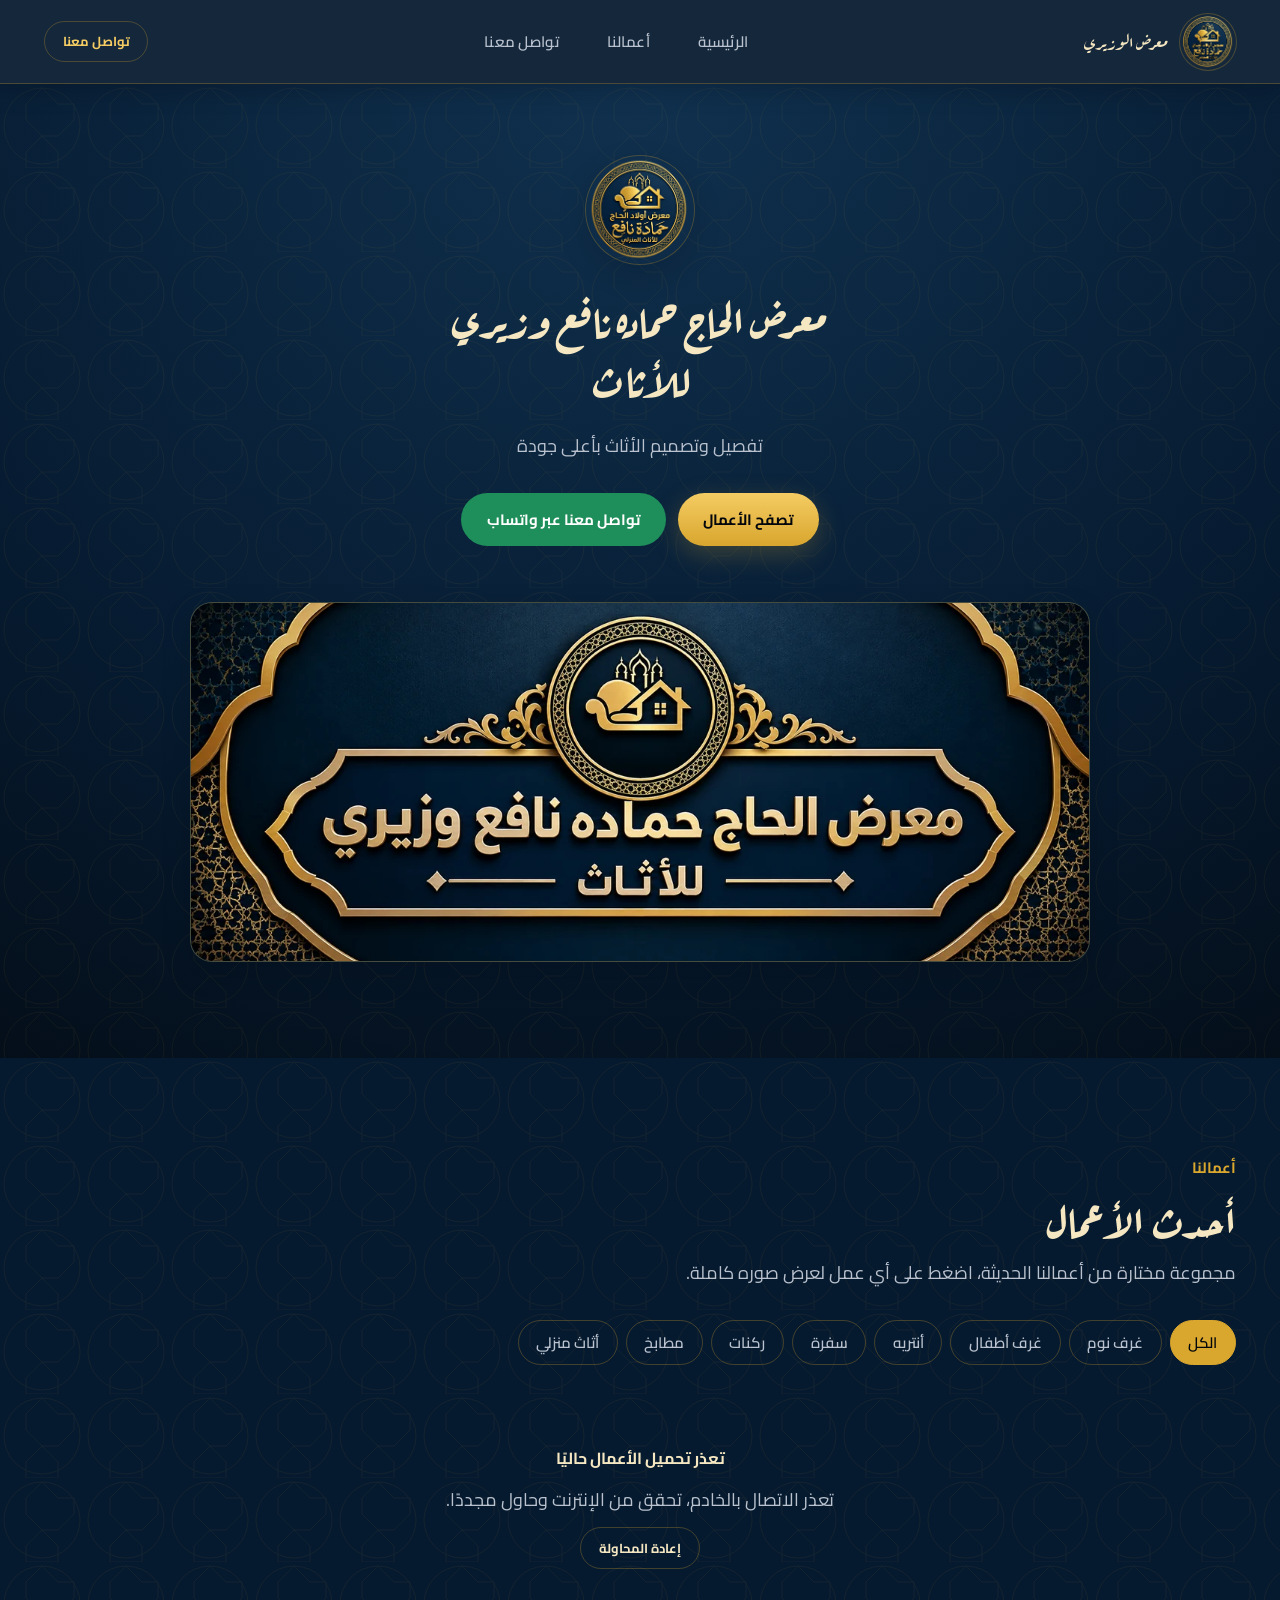
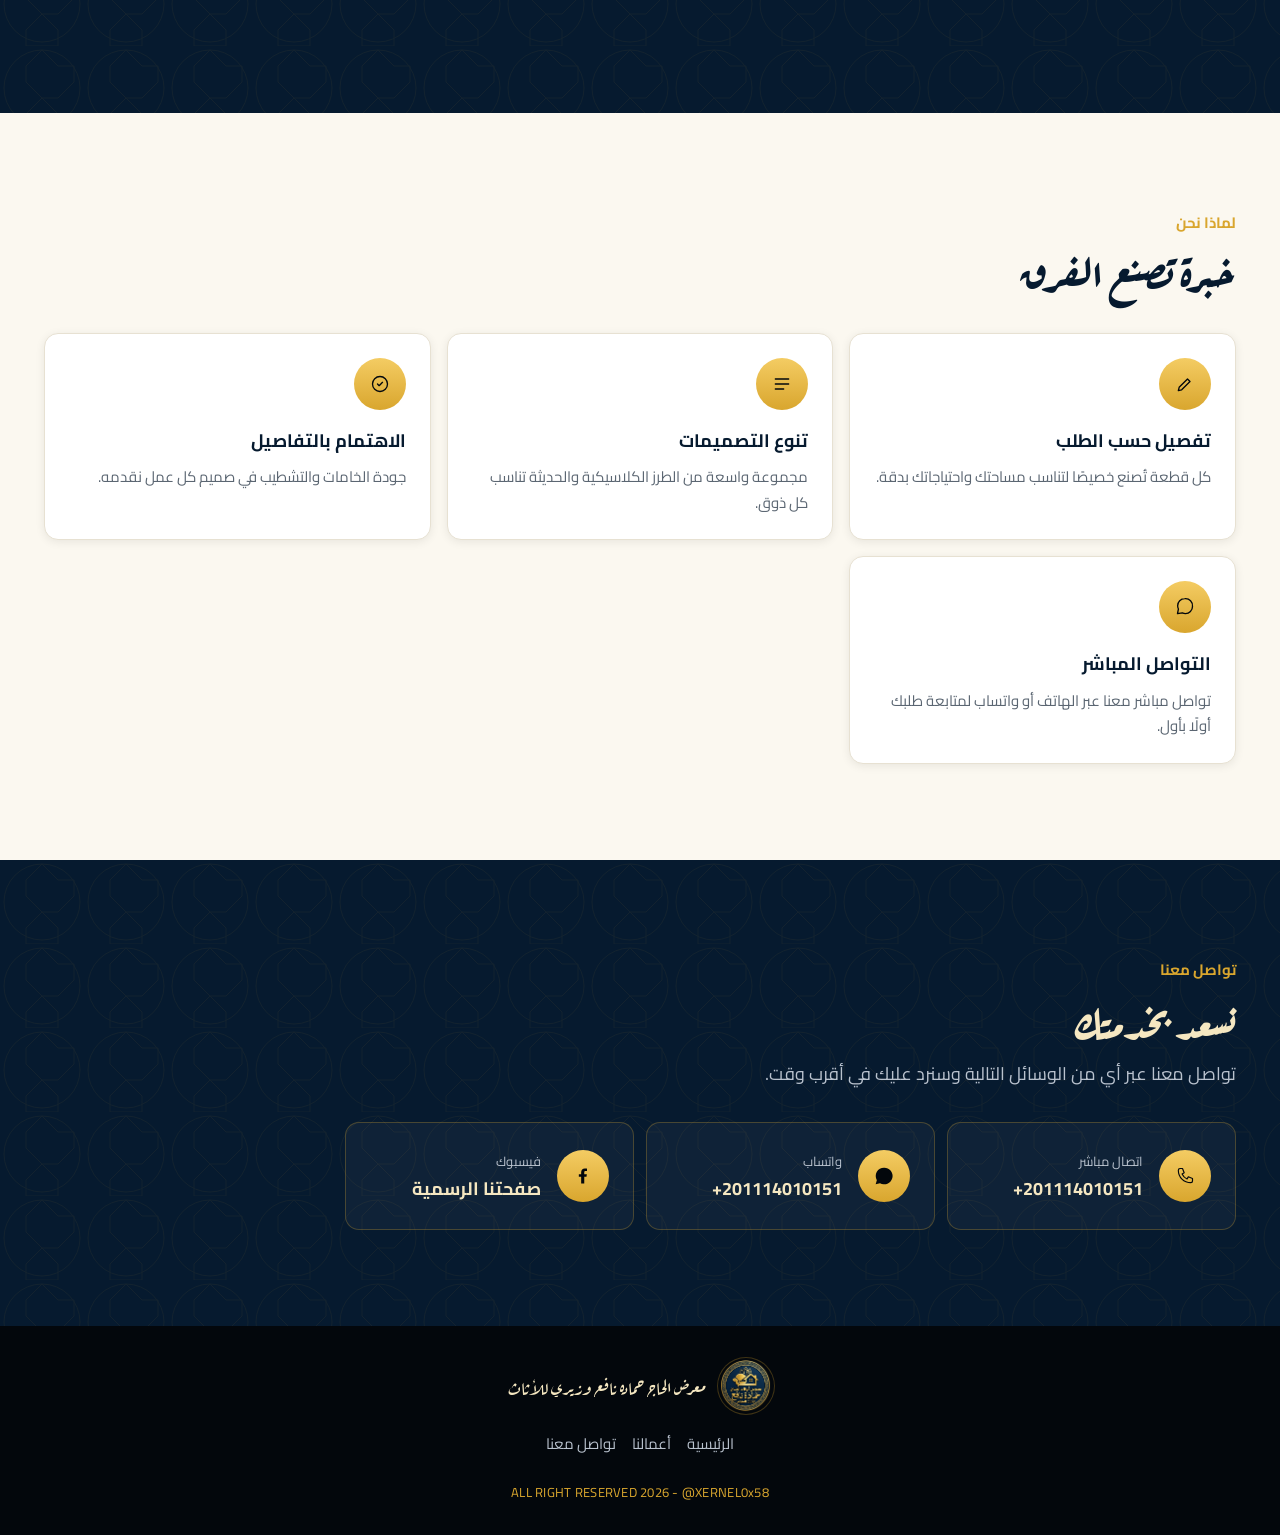
<file: index.html>
<!DOCTYPE html>
<html lang="ar" dir="rtl">
<head>
<meta charset="UTF-8">
<meta name="viewport" content="width=device-width, initial-scale=1, viewport-fit=cover">
<title>معرض الحاج حماده نافع وزيري للأثاث | تفصيل وتصميم الأثاث بأعلى جودة</title>
<meta name="description" content="معرض الحاج حماده نافع وزيري للأثاث — تفصيل وتصميم أثاث منزلي فاخر: غرف نوم، غرف أطفال، أنتريه، سفرة، ركنات، مطابخ. تواصل معنا مباشرة عبر واتساب.">
<meta name="theme-color" content="#061A2F">
<link rel="canonical" href="./index.html">

<!-- Open Graph -->
<meta property="og:type" content="website">
<meta property="og:title" content="معرض الحاج حماده نافع وزيري للأثاث">
<meta property="og:description" content="تفصيل وتصميم الأثاث بأعلى جودة. تصفح أعمالنا وتواصل معنا مباشرة.">
<meta property="og:image" content="./assets/logo.png">
<meta property="og:locale" content="ar_EG">

<!-- Twitter / X -->
<meta name="twitter:card" content="summary_large_image">
<meta name="twitter:title" content="معرض الحاج حماده نافع وزيري للأثاث">
<meta name="twitter:description" content="تفصيل وتصميم الأثاث بأعلى جودة.">
<meta name="twitter:image" content="./assets/logo.png">

<!-- Icons / PWA -->
<link rel="icon" href="./assets/icons/favicon-32.png" sizes="32x32">
<link rel="icon" href="./assets/icons/favicon-16.png" sizes="16x16">
<link rel="apple-touch-icon" href="./assets/icons/apple-touch-icon.png">
<link rel="manifest" href="./manifest.webmanifest">
<meta name="apple-mobile-web-app-capable" content="yes">
<meta name="apple-mobile-web-app-status-bar-style" content="black-translucent">
<meta name="apple-mobile-web-app-title" content="معرض حماده نافع">

<!-- Fonts -->
<link rel="preconnect" href="https://fonts.googleapis.com">
<link rel="preconnect" href="https://fonts.gstatic.com" crossorigin>
<link href="https://fonts.googleapis.com/css2?family=Aref+Ruqaa:wght@400;700&family=Cairo:wght@400;500;600;700&display=swap" rel="stylesheet">

<!-- Warm up the API and image-host connections (DNS + TLS) before the
     first request is even made, so the actual data request that follows
     doesn't pay that setup cost. -->
<link rel="preconnect" href="https://script.google.com">
<link rel="preconnect" href="https://script.googleusercontent.com">
<link rel="dns-prefetch" href="https://i.ibb.co">
<link rel="preconnect" href="https://i.ibb.co" crossorigin>

<link rel="stylesheet" href="./css/style.css">

<!-- The hero banner is this page's largest visible image (LCP candidate) —
     preload it so the browser starts fetching it immediately instead of
     waiting for the parser to reach the <img> tag lower in the HTML. -->
<link rel="preload" as="image" href="./assets/banner.webp" type="image/webp">

<script type="application/ld+json">
{
  "@context": "https://schema.org",
  "@type": "FurnitureStore",
  "name": "معرض الحاج حماده نافع وزيري للأثاث",
  "image": "./assets/logo.png",
  "telephone": "+201114010151",
  "url": "./index.html",
  "sameAs": ["https://www.facebook.com/profile.php?id=100076597119718"]
}
</script>
</head>
<body>
<a href="#main" class="skip-link">تخطَّ إلى المحتوى</a>

<header class="site-header">
  <div class="container">
    <a href="#top" class="brand" aria-label="الصفحة الرئيسية">
      <picture>
        <source srcset="./assets/logo.webp" type="image/webp">
        <img src="./assets/logo.png" alt="شعار معرض الوزيري" width="56" height="56" loading="eager" decoding="async">
      </picture>
      <span class="brand-name">معرض الوزيري</span>
    </a>

    <nav class="nav-desktop" aria-label="التنقل الرئيسي">
      <ul>
        <li><a href="#top">الرئيسية</a></li>
        <li><a href="#featured-works">أعمالنا</a></li>
        <li><a href="#contact">تواصل معنا</a></li>
      </ul>
    </nav>

    <div class="header-actions">
      <a href="#contact" class="header-cta btn btn-outline btn-sm">تواصل معنا</a>
      <button type="button" class="nav-toggle" aria-label="فتح القائمة" aria-expanded="false" aria-controls="mobile-menu">
        <svg class="icon" viewBox="0 0 24 24" aria-hidden="true"><path d="M4 7h16M4 12h16M4 17h16" stroke="currentColor" stroke-width="2" stroke-linecap="round"/></svg>
      </button>
    </div>
  </div>
</header>

<nav class="nav-mobile" id="mobile-menu" aria-label="القائمة الرئيسية">
  <ul>
    <li><a href="#top">الرئيسية</a></li>
    <li><a href="#featured-works">أعمالنا</a></li>
    <li><a href="#contact">تواصل معنا</a></li>
  </ul>
  <div class="nav-mobile-contact">
    <a class="btn btn-gold btn-block" data-link="whatsapp" target="_blank" rel="noopener">تواصل عبر واتساب</a>
    <a class="btn btn-outline btn-block" data-link="phone">اتصل بنا: <span data-text="phone"></span></a>
  </div>
</nav>

<main id="main">
  <div id="top"></div>

  <!-- Hero -->
  <section class="hero">
    <div class="deco-pattern" aria-hidden="true"></div>
    <div class="container">
      <picture>
        <source srcset="./assets/logo.webp" type="image/webp">
        <img class="hero-badge" src="./assets/logo.png" alt="شعار معرض الحاج حماده نافع وزيري للأثاث" width="108" height="108" loading="eager" decoding="async">
      </picture>
      <h1 class="hero-title" data-text="business-name">معرض الحاج حماده نافع وزيري للأثاث</h1>
      <p class="hero-tagline">تفصيل وتصميم الأثاث بأعلى جودة</p>
      <div class="hero-cta">
        <a href="#featured-works" class="btn btn-gold">تصفح الأعمال</a>
        <a href="#" class="btn btn-whatsapp" data-link="whatsapp" target="_blank" rel="noopener">تواصل معنا عبر واتساب</a>
      </div>

      <div class="hero-visual">
        <picture>
          <source srcset="./assets/banner.webp" type="image/webp">
          <img src="./assets/banner.png" alt="معرض الحاج حماده نافع وزيري للأثاث" width="1200" height="480" loading="eager" decoding="async" fetchpriority="high">
        </picture>
      </div>
    </div>
  </section>

  <!-- Featured Works -->
  <section class="section section--dark" id="featured-works" aria-labelledby="works-title">
    <div class="deco-pattern" aria-hidden="true"></div>
    <div class="container">
      <div class="section-head">
        <span class="section-eyebrow">أعمالنا</span>
        <h2 class="section-title" id="works-title">أحدث الأعمال</h2>
        <p class="section-desc">مجموعة مختارة من أعمالنا الحديثة، اضغط على أي عمل لعرض صوره كاملة.</p>
      </div>

      <div class="filter-pills" id="filter-pills"></div>

      <div class="carousel" id="featured-carousel">
        <div class="carousel-loading" data-state="loading">
          <div class="skeleton" style="height:320px;max-width:520px;margin-inline:auto;"></div>
        </div>
        <div class="carousel-empty state-block" data-state="empty" hidden>
          <svg class="icon" viewBox="0 0 24 24" aria-hidden="true"><path d="M4 7h16v12H4z M4 7l8-4 8 4" stroke="currentColor" stroke-width="1.5" fill="none" stroke-linejoin="round"/></svg>
          <p class="state-title">لا توجد أعمال في هذا القسم بعد</p>
          <p class="section-desc">جرّب قسمًا آخر أو تواصل معنا لمعرفة أحدث الإضافات.</p>
        </div>
        <div class="carousel-error state-block" data-state="error" hidden>
          <p class="state-title">تعذر تحميل الأعمال حاليًا</p>
          <p class="section-desc state-desc">يرجى إعادة المحاولة.</p>
          <button type="button" class="btn btn-outline btn-sm retry-btn" data-action="retry-works">إعادة المحاولة</button>
        </div>

        <div data-state="ready" hidden>
          <div class="carousel-viewport" id="carousel-viewport"></div>
          <div class="carousel-controls">
            <button type="button" class="carousel-arrow prev" aria-label="العمل السابق">
              <svg class="icon" viewBox="0 0 24 24" aria-hidden="true"><path d="M15 6l-6 6 6 6" stroke="currentColor" stroke-width="2" fill="none" stroke-linecap="round" stroke-linejoin="round"/></svg>
            </button>
            <div class="carousel-dots"></div>
            <button type="button" class="carousel-arrow next" aria-label="العمل التالي">
              <svg class="icon" viewBox="0 0 24 24" aria-hidden="true"><path d="M9 6l6 6-6 6" stroke="currentColor" stroke-width="2" fill="none" stroke-linecap="round" stroke-linejoin="round"/></svg>
            </button>
          </div>
        </div>
      </div>
    </div>
  </section>

  <!-- Why Us -->
  <section class="section section--tinted" aria-labelledby="why-title">
    <div class="container">
      <div class="section-head">
        <span class="section-eyebrow">لماذا نحن</span>
        <h2 class="section-title" id="why-title">خبرة تصنع الفرق</h2>
      </div>
      <div class="feature-grid">
        <div class="feature-card">
          <div class="feature-icon"><svg class="icon" viewBox="0 0 24 24" aria-hidden="true"><path d="M4 20l4-1 10-10-3-3L5 16l-1 4z" stroke="currentColor" stroke-width="1.6" fill="none" stroke-linejoin="round"/></svg></div>
          <h3 class="feature-title">تفصيل حسب الطلب</h3>
          <p class="feature-desc">كل قطعة تُصنع خصيصًا لتناسب مساحتك واحتياجاتك بدقة.</p>
        </div>
        <div class="feature-card">
          <div class="feature-icon"><svg class="icon" viewBox="0 0 24 24" aria-hidden="true"><path d="M4 6h16M4 12h16M4 18h10" stroke="currentColor" stroke-width="1.6" stroke-linecap="round"/></svg></div>
          <h3 class="feature-title">تنوع التصميمات</h3>
          <p class="feature-desc">مجموعة واسعة من الطرز الكلاسيكية والحديثة تناسب كل ذوق.</p>
        </div>
        <div class="feature-card">
          <div class="feature-icon"><svg class="icon" viewBox="0 0 24 24" aria-hidden="true"><circle cx="12" cy="12" r="9" stroke="currentColor" stroke-width="1.6" fill="none"/><path d="M9 12l2 2 4-4" stroke="currentColor" stroke-width="1.6" fill="none" stroke-linecap="round" stroke-linejoin="round"/></svg></div>
          <h3 class="feature-title">الاهتمام بالتفاصيل</h3>
          <p class="feature-desc">جودة الخامات والتشطيب في صميم كل عمل نقدمه.</p>
        </div>
        <div class="feature-card">
          <div class="feature-icon"><svg class="icon" viewBox="0 0 24 24" aria-hidden="true"><path d="M21 11.5a8.4 8.4 0 01-8.4 8.4 8.3 8.3 0 01-3.8-.9L3 20l1.1-5.6a8.3 8.3 0 01-.9-3.9A8.4 8.4 0 0111.6 2a8.4 8.4 0 019.4 9.5z" stroke="currentColor" stroke-width="1.6" fill="none" stroke-linejoin="round"/></svg></div>
          <h3 class="feature-title">التواصل المباشر</h3>
          <p class="feature-desc">تواصل مباشر معنا عبر الهاتف أو واتساب لمتابعة طلبك أولًا بأول.</p>
        </div>
      </div>
    </div>
  </section>

  <!-- Contact -->
  <section class="section section--dark" id="contact" aria-labelledby="contact-title">
    <div class="deco-pattern" aria-hidden="true"></div>
    <div class="container">
      <div class="section-head">
        <span class="section-eyebrow">تواصل معنا</span>
        <h2 class="section-title" id="contact-title">نسعد بخدمتك</h2>
        <p class="section-desc">تواصل معنا عبر أي من الوسائل التالية وسنرد عليك في أقرب وقت.</p>
      </div>
      <div class="contact-grid">
        <a class="contact-card" data-link="phone">
          <span class="feature-icon"><svg class="icon" viewBox="0 0 24 24" aria-hidden="true"><path d="M6 3h3l2 5-2.5 1.5a12 12 0 006 6L16 13l5 2v3a2 2 0 01-2 2C10.6 20 4 13.4 4 5a2 2 0 012-2z" stroke="currentColor" stroke-width="1.4" fill="none" stroke-linejoin="round"/></svg></span>
          <span>
            <span class="contact-card-label">اتصال مباشر</span><br>
            <span class="contact-card-value" data-text="phone"></span>
          </span>
        </a>
        <a class="contact-card" data-link="whatsapp" target="_blank" rel="noopener">
          <span class="feature-icon"><svg class="icon" viewBox="0 0 24 24" aria-hidden="true"><path fill="currentColor" d="M12 2a10 10 0 00-8.6 15L2 22l5.2-1.4A10 10 0 1012 2z"/></svg></span>
          <span>
            <span class="contact-card-label">واتساب</span><br>
            <span class="contact-card-value" data-text="phone"></span>
          </span>
        </a>
        <a class="contact-card" data-link="facebook" target="_blank" rel="noopener">
          <span class="feature-icon"><svg class="icon" viewBox="0 0 24 24" aria-hidden="true"><path fill="currentColor" d="M13.5 21v-8h2.7l.4-3.2h-3.1V7.7c0-.9.3-1.6 1.6-1.6h1.7V3.2C16.5 3.1 15.4 3 14.2 3c-2.6 0-4.4 1.6-4.4 4.5v2.3H7v3.2h2.8V21h3.7z"/></svg></span>
          <span>
            <span class="contact-card-label">فيسبوك</span><br>
            <span class="contact-card-value">صفحتنا الرسمية</span>
          </span>
        </a>
      </div>
    </div>
  </section>
</main>

<footer class="site-footer">
  <div class="container">
    <div class="brand">
      <picture>
        <source srcset="./assets/logo.webp" type="image/webp">
        <img src="./assets/logo.png" alt="" width="40" height="40" loading="lazy" decoding="async">
      </picture>
      <span class="brand-name" data-text="business-name">معرض الحاج حماده نافع وزيري للأثاث</span>
    </div>
    <ul class="footer-links">
      <li><a href="#top">الرئيسية</a></li>
      <li><a href="#featured-works">أعمالنا</a></li>
        <li><a href="#contact">تواصل معنا</a></li>
    </ul>
    <p class="footer-copyright">ALL RIGHT RESERVED 2026 - @XERNEL0x58</p>
  </div>
</footer>

<script src="./js/config.js"></script>
<script src="./js/utils.js"></script>
<script src="./js/validation.js"></script>
<script src="./js/api.js"></script>
<script src="./js/carousel.js"></script>
<script src="./js/gallery.js"></script>
<script src="./js/pwa.js"></script>
<script src="./js/app.js"></script>
</body>
</html>
</file>
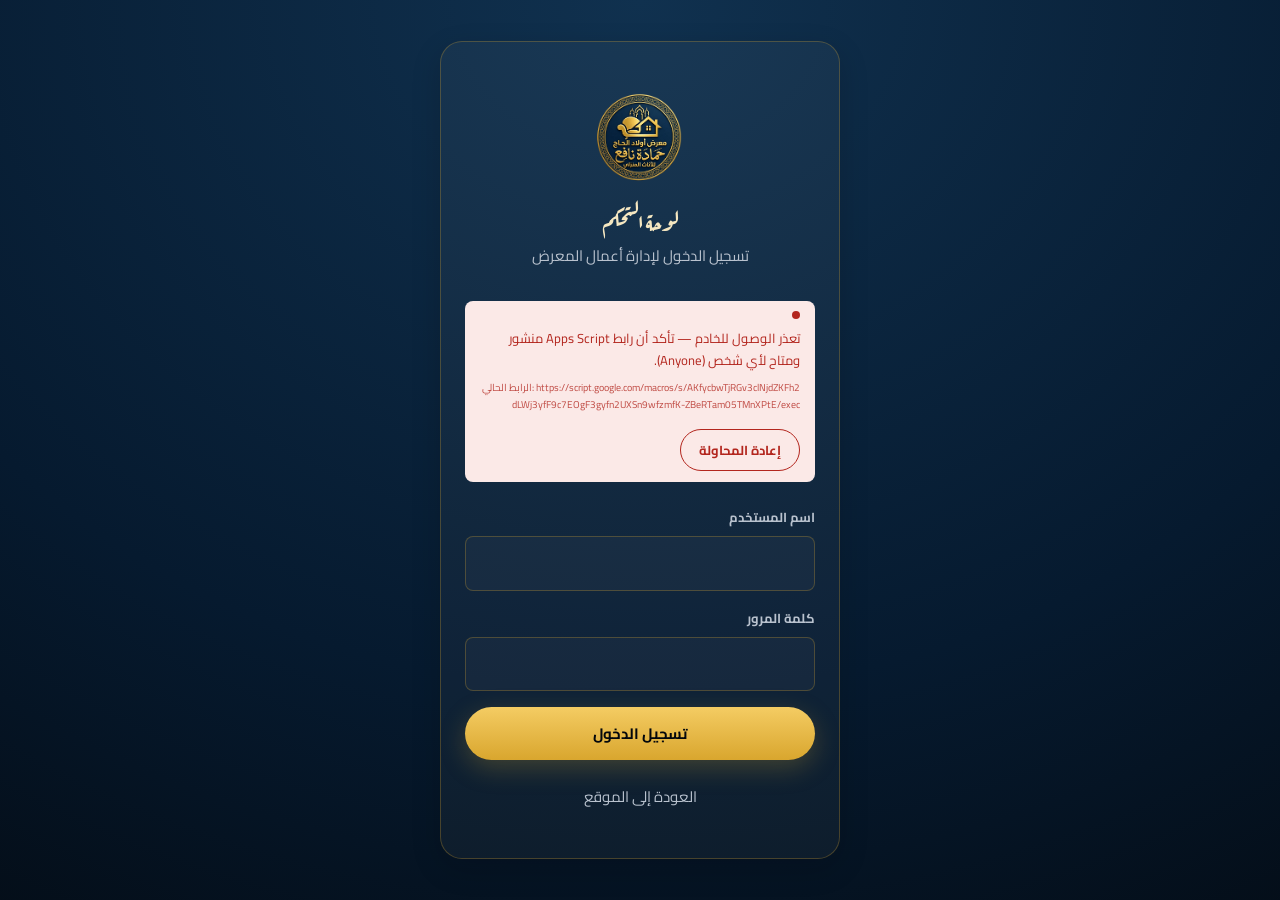
<file: admin/index.html>
<!DOCTYPE html>
<html lang="ar" dir="rtl">
<head>
<meta charset="UTF-8">
<meta name="viewport" content="width=device-width, initial-scale=1">
<title>تسجيل الدخول | لوحة تحكم معرض الحاج حماده نافع وزيري</title>
<meta name="robots" content="noindex, nofollow">
<meta name="theme-color" content="#061A2F">
<link rel="icon" href="../assets/icons/favicon-32.png" sizes="32x32">
<link rel="preconnect" href="https://fonts.googleapis.com">
<link rel="preconnect" href="https://fonts.gstatic.com" crossorigin>
<link rel="preconnect" href="https://script.google.com">
<link rel="preconnect" href="https://script.googleusercontent.com">
<link rel="dns-prefetch" href="https://i.ibb.co">
<link rel="preconnect" href="https://i.ibb.co" crossorigin>
<link href="https://fonts.googleapis.com/css2?family=Aref+Ruqaa:wght@700&family=Cairo:wght@400;600;700&display=swap" rel="stylesheet">
<link rel="stylesheet" href="../css/style.css">
<link rel="stylesheet" href="./admin.css">
</head>
<body class="admin-body">
  <div class="login-screen">
    <form class="login-card" id="login-form" novalidate>
      <picture>
        <source srcset="../assets/logo.webp" type="image/webp">
        <img src="../assets/logo.png" alt="" width="96" height="96" loading="eager" decoding="async">
      </picture>
      <h1 class="login-title">لوحة التحكم</h1>
      <p class="login-sub">تسجيل الدخول لإدارة أعمال المعرض</p>

      <!-- فحص اتصال تلقائي بالخادم — يظهر فورًا لو في أي مشكلة إعداد،
           بدل ما تحتاج تفتح أدوات المطوّر كل مرة. -->
      <div class="server-status" id="server-status" role="status">
        <span class="server-status-dot"></span>
        <span id="server-status-text">جارٍ التحقق من الاتصال بالخادم…</span>
      </div>

      <div class="field">
        <label for="username">اسم المستخدم</label>
        <input type="text" id="username" name="username" autocomplete="username" required>
        <p class="field-error" id="username-error" hidden></p>
      </div>
      <div class="field">
        <label for="password">كلمة المرور</label>
        <input type="password" id="password" name="password" autocomplete="current-password" required>
        <p class="field-error" id="password-error" hidden></p>
      </div>

      <button type="submit" class="btn btn-gold btn-block" id="login-submit">
        <span id="login-submit-label">تسجيل الدخول</span>
      </button>

      <a href="../index.html" class="login-back">العودة إلى الموقع</a>
    </form>
  </div>

  <script src="../js/config.js"></script>
  <script src="../js/utils.js"></script>
  <script src="../js/validation.js"></script>
  <script src="../js/api.js"></script>
  <script src="./admin.js"></script>
</body>
</html>
</file>
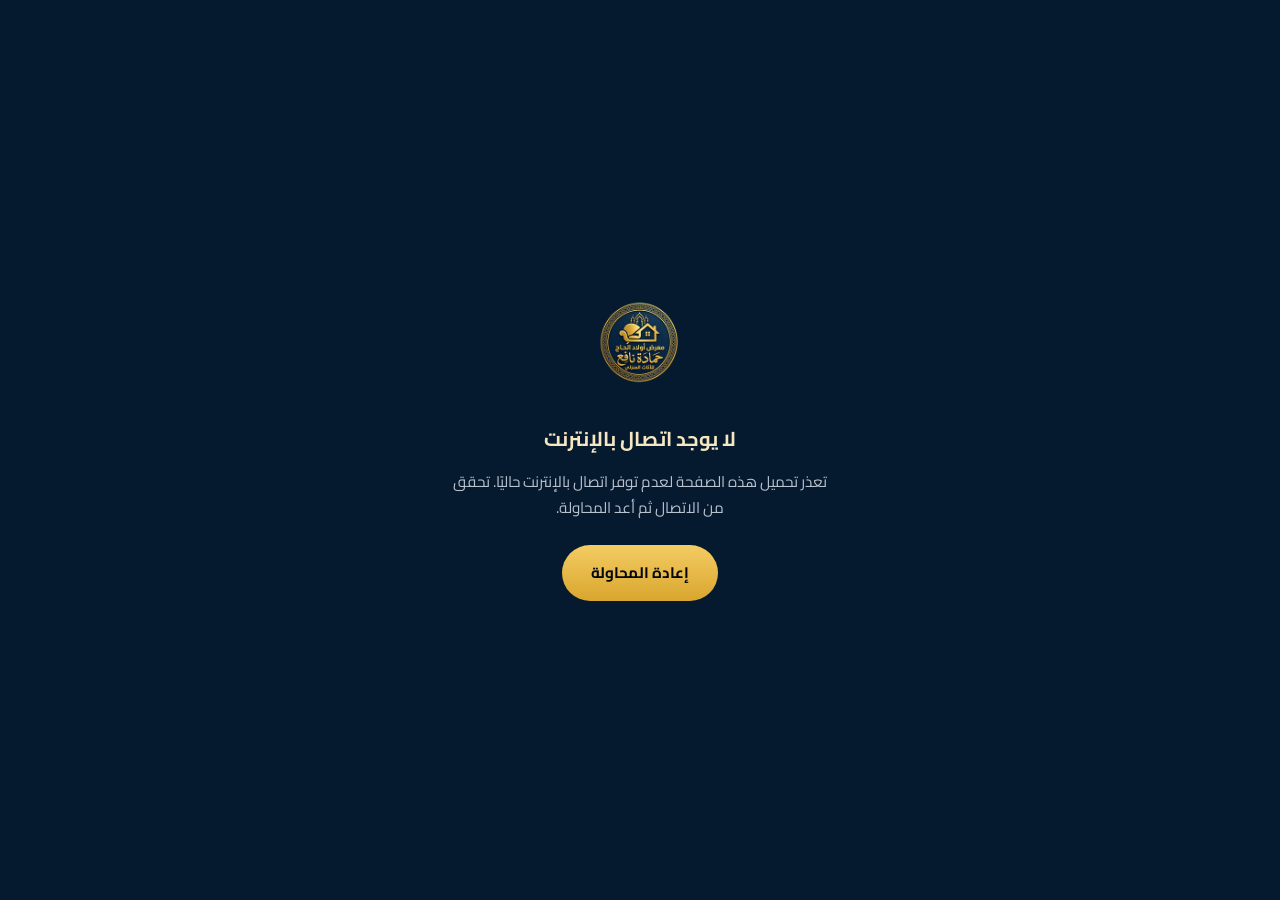
<file: offline.html>
<!DOCTYPE html>
<html lang="ar" dir="rtl">
<head>
<meta charset="UTF-8">
<meta name="viewport" content="width=device-width, initial-scale=1">
<title>لا يوجد اتصال بالإنترنت | معرض الحاج حماده نافع وزيري للأثاث</title>
<meta name="theme-color" content="#061A2F">
<link rel="icon" href="./assets/icons/favicon-32.png" sizes="32x32">
<link href="https://fonts.googleapis.com/css2?family=Cairo:wght@500;700&display=swap" rel="stylesheet">
<style>
  :root { --navy:#061A2F; --gold:#D9A62E; --cream:#F5E7C1; }
  * { box-sizing: border-box; }
  body {
    margin: 0; min-height: 100vh; display: flex; align-items: center; justify-content: center;
    background: var(--navy); color: var(--cream); font-family: 'Cairo', Tahoma, Arial, sans-serif;
    text-align: center; padding: 2rem;
  }
  .wrap { max-width: 380px; }
  img { width: 88px; height: 88px; border-radius: 50%; margin-bottom: 1.5rem; }
  h1 { font-size: 1.25rem; margin: 0 0 0.75rem; }
  p { color: #B9C2CE; font-size: 0.95rem; line-height: 1.7; margin: 0 0 1.5rem; }
  button {
    background: linear-gradient(180deg, #F4CC63, var(--gold)); color: #03070C; border: none;
    padding: 0.85rem 1.8rem; border-radius: 999px; font-weight: 700; font-size: 0.95rem; cursor: pointer;
    font-family: inherit;
  }
</style>
</head>
<body>
  <div class="wrap">
    <img src="./assets/icons/icon-192.png" alt="" width="88" height="88">
    <h1>لا يوجد اتصال بالإنترنت</h1>
    <p>تعذر تحميل هذه الصفحة لعدم توفر اتصال بالإنترنت حاليًا. تحقق من الاتصال ثم أعد المحاولة.</p>
    <button type="button" onclick="location.reload()">إعادة المحاولة</button>
  </div>
</body>
</html>
</file>
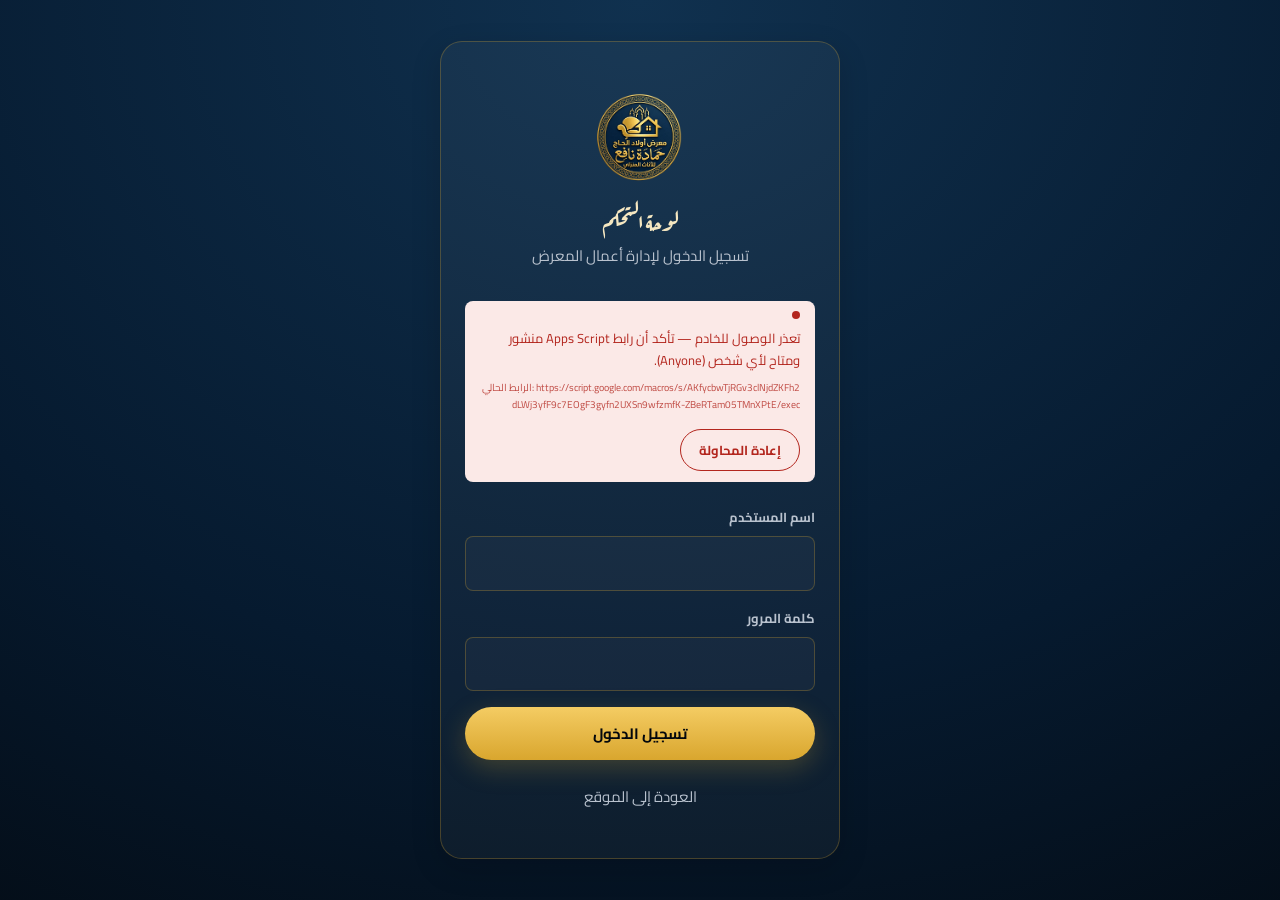
<file: admin/dashboard.html>
<!DOCTYPE html>
<html lang="ar" dir="rtl">
<head>
<meta charset="UTF-8">
<meta name="viewport" content="width=device-width, initial-scale=1">
<title>لوحة التحكم | معرض الحاج حماده نافع وزيري للأثاث</title>
<meta name="robots" content="noindex, nofollow">
<meta name="theme-color" content="#061A2F">
<link rel="icon" href="../assets/icons/favicon-32.png" sizes="32x32">
<link rel="preconnect" href="https://fonts.googleapis.com">
<link rel="preconnect" href="https://fonts.gstatic.com" crossorigin>
<link rel="preconnect" href="https://script.google.com">
<link rel="preconnect" href="https://script.googleusercontent.com">
<link rel="dns-prefetch" href="https://i.ibb.co">
<link rel="preconnect" href="https://i.ibb.co" crossorigin>
<link href="https://fonts.googleapis.com/css2?family=Aref+Ruqaa:wght@700&family=Cairo:wght@400;600;700&display=swap" rel="stylesheet">
<link rel="stylesheet" href="../css/style.css">
<link rel="stylesheet" href="./admin.css">
</head>
<body class="admin-body">

<header class="admin-header">
  <div class="container">
    <div class="brand">
      <picture>
        <source srcset="../assets/logo.webp" type="image/webp">
        <img src="../assets/logo.png" alt="" width="38" height="38" loading="eager" decoding="async">
      </picture>
      <span class="brand-name">لوحة التحكم</span>
    </div>
    <button type="button" class="btn btn-outline btn-sm" id="logout-btn">تسجيل الخروج</button>
  </div>
</header>

<main class="admin-main">
  <div class="container">

    <!-- Stats -->
    <section class="admin-section" aria-labelledby="stats-title">
      <h2 class="admin-section-title" id="stats-title">نظرة عامة</h2>
      <div class="stat-grid" id="stat-grid">
        <div class="stat-card"><div class="stat-value" id="stat-works">—</div><div class="stat-label">إجمالي الأعمال</div></div>
        <div class="stat-card"><div class="stat-value" id="stat-images">—</div><div class="stat-label">إجمالي الصور</div></div>
        <div class="stat-card"><div class="stat-value" id="stat-active">—</div><div class="stat-label">أعمال منشورة</div></div>
        <div class="stat-card"><div class="stat-value" id="stat-latest">—</div><div class="stat-label">آخر إضافة</div></div>
      </div>
      <div class="category-stat-list" id="category-stat-list"></div>
    </section>

    <div class="admin-layout">
      <!-- Works list -->
      <section class="admin-section" aria-labelledby="works-list-title">
        <h2 class="admin-section-title" id="works-list-title">الأعمال</h2>
        <div class="works-table" id="works-table" data-state="loading">
          <p class="section-desc">جارٍ التحميل…</p>
        </div>
      </section>

      <!-- Add work -->
      <section class="admin-section" aria-labelledby="add-work-title">
        <h2 class="admin-section-title" id="add-work-title">إضافة عمل جديد</h2>
        <div class="admin-card">
          <form id="add-work-form" novalidate>
            <div class="field">
              <label for="work-category">القسم</label>
              <select id="work-category" name="category" required></select>
              <p class="field-error" id="category-error" hidden></p>
            </div>
            <div class="field">
              <label for="work-title">اسم العمل</label>
              <input type="text" id="work-title" name="title" maxlength="120" required>
              <p class="field-error" id="title-error" hidden></p>
            </div>
            <div class="field">
              <label for="work-description">الوصف (اختياري)</label>
              <textarea id="work-description" name="description" rows="3" maxlength="600"></textarea>
              <p class="field-error" id="description-error" hidden></p>
            </div>

            <div class="field">
              <label>الصور</label>
              <label class="dropzone" id="dropzone" for="work-images">
                <svg class="icon" viewBox="0 0 24 24" aria-hidden="true"><path d="M12 16V4m0 0L7 9m5-5l5 5" stroke="currentColor" stroke-width="1.6" fill="none" stroke-linecap="round" stroke-linejoin="round"/><path d="M4 16v3a2 2 0 002 2h12a2 2 0 002-2v-3" stroke="currentColor" stroke-width="1.6" fill="none" stroke-linecap="round"/></svg>
                <div>اضغط لاختيار الصور أو اسحبها هنا</div>
                <div class="upload-item-meta">كل صيغ الصور المتاحة عدا GIF — حتى 8 م.بايت لكل صورة، وحتى 20 صورة</div>
                <div class="upload-item-meta" style="margin-top:4px;color:var(--color-gold);">لن يبدأ رفع الصور فعليًا إلا بعد الضغط على "حفظ العمل" بالأسفل</div>
                <input type="file" id="work-images" accept="image/jpeg,image/png,image/webp,image/bmp,image/tiff" multiple>
              </label>
              <p class="field-error" id="images-error" hidden></p>
            </div>

            <div class="upload-list" id="upload-list"></div>

            <button type="submit" class="btn btn-gold btn-block" id="add-work-submit" style="margin-top:1.25rem;">
              <span id="add-work-submit-label">حفظ العمل</span>
            </button>
          </form>
        </div>
      </section>
    </div>
  </div>
</main>

<!-- Confirm delete modal -->
<div class="modal-overlay" id="confirm-modal">
  <div class="modal-box" role="alertdialog" aria-modal="true" aria-labelledby="confirm-title">
    <h3 class="modal-title" id="confirm-title">تأكيد الحذف</h3>
    <p class="modal-desc" id="confirm-desc">هل أنت متأكد من الحذف؟ لا يمكن التراجع عن هذا الإجراء.</p>
    <div class="modal-actions">
      <button type="button" class="btn btn-outline" id="confirm-cancel" style="color:var(--color-navy);border-color:var(--color-border);">إلغاء</button>
      <button type="button" class="btn" id="confirm-ok" style="background:var(--color-danger);color:#fff;">حذف</button>
    </div>
  </div>
</div>

<script src="../js/config.js"></script>
<script src="../js/utils.js"></script>
<script src="../js/validation.js"></script>
<script src="../js/api.js"></script>
<script src="./admin.js"></script>
</body>
</html>
</file>
<file: css/style.css>
/* =====================================================================
   معرض الحاج حماده نافع وزيري للأثاث — Design System & Site Styles
   Mobile-first. RTL. Vanilla CSS, no framework.
   ===================================================================== */

/* ---------------------------------------------------------------------
   1) Design Tokens
   --------------------------------------------------------------------- */
:root {
  /* Brand colors (from logo) */
  --color-navy: #061A2F;
  --color-navy-2: #0B2945;
  --color-navy-3: #10314F;
  --color-gold: #D9A62E;
  --color-gold-light: #F4CC63;
  --color-cream: #F5E7C1;
  --color-white: #FFFFFF;
  --color-black: #03070C;

  /* Semantic */
  --color-bg: var(--color-white);
  --color-bg-dark: var(--color-navy);
  --color-text: #1B2430;
  --color-text-muted: #5B6672;
  --color-text-on-dark: #EFE7D2;
  --color-text-on-dark-muted: #B9C2CE;
  --color-border: #E7E1D2;
  --color-border-dark: rgba(217, 166, 46, 0.28);
  --color-danger: #B3261E;
  --color-danger-bg: #FBE9E7;
  --color-success: #1E6B3F;
  --color-success-bg: #E7F5EC;

  /* Typography */
  --font-display: 'Aref Ruqaa', 'Amiri', 'Traditional Arabic', serif;
  --font-body: 'Cairo', 'Tahoma', 'Segoe UI', Arial, sans-serif;

  --fs-xs: 0.8125rem;
  --fs-sm: 0.9375rem;
  --fs-base: 1rem;
  --fs-md: 1.125rem;
  --fs-lg: 1.375rem;
  --fs-xl: 1.75rem;
  --fs-2xl: 2.25rem;
  --fs-3xl: 2.75rem;

  /* Spacing scale */
  --sp-1: 0.25rem;
  --sp-2: 0.5rem;
  --sp-3: 0.75rem;
  --sp-4: 1rem;
  --sp-5: 1.5rem;
  --sp-6: 2rem;
  --sp-7: 3rem;
  --sp-8: 4.5rem;
  --sp-9: 6rem;

  /* Layout */
  --container-max: 1240px;
  --radius-sm: 8px;
  --radius-md: 14px;
  --radius-lg: 22px;
  --radius-round: 999px;

  /* Effects */
  --shadow-sm: 0 2px 10px rgba(3, 7, 12, 0.08);
  --shadow-md: 0 10px 30px rgba(3, 7, 12, 0.16);
  --shadow-gold: 0 8px 26px rgba(217, 166, 46, 0.25);
  --transition-fast: 160ms ease;
  --transition-base: 260ms cubic-bezier(0.22, 0.61, 0.36, 1);
  --transition-slow: 420ms cubic-bezier(0.22, 0.61, 0.36, 1);

  --header-height: 76px;
}

/* ---------------------------------------------------------------------
   2) Reset
   --------------------------------------------------------------------- */
*, *::before, *::after { box-sizing: border-box; }
html { -webkit-text-size-adjust: 100%; scroll-behavior: smooth; }
@media (prefers-reduced-motion: reduce) {
  html { scroll-behavior: auto; }
  *, *::before, *::after {
    animation-duration: 0.001ms !important;
    animation-iteration-count: 1 !important;
    transition-duration: 0.001ms !important;
    scroll-behavior: auto !important;
  }
}
body {
  margin: 0;
  min-height: 100vh;
  background: var(--color-bg);
  color: var(--color-text);
  font-family: var(--font-body);
  font-size: var(--fs-base);
  line-height: 1.7;
  overflow-x: hidden;
}
img { max-width: 100%; display: block; }
a { color: inherit; text-decoration: none; }
button { font: inherit; color: inherit; background: none; border: none; cursor: pointer; }
input, textarea, select { font: inherit; }
ul { list-style: none; margin: 0; padding: 0; }
h1, h2, h3, h4, p { margin: 0; }

/* Visible, consistent focus ring everywhere */
:focus-visible {
  outline: 3px solid var(--color-gold);
  outline-offset: 2px;
  border-radius: 4px;
}

.skip-link {
  position: absolute;
  right: -9999px;
  top: 0;
  z-index: 1000;
  background: var(--color-gold);
  color: var(--color-black);
  padding: var(--sp-3) var(--sp-5);
  border-radius: 0 0 var(--radius-sm) var(--radius-sm);
  font-weight: 700;
}
.skip-link:focus {
  right: var(--sp-5);
}

.sr-only {
  position: absolute;
  width: 1px; height: 1px;
  padding: 0; margin: -1px;
  overflow: hidden;
  clip: rect(0, 0, 0, 0);
  white-space: nowrap;
  border: 0;
}

/* ---------------------------------------------------------------------
   3) Layout helpers
   --------------------------------------------------------------------- */
.container {
  width: 100%;
  max-width: var(--container-max);
  margin-inline: auto;
  padding-inline: var(--sp-5);
}
.section { padding-block: var(--sp-8); }
.section--dark {
  background: var(--color-navy);
  color: var(--color-text-on-dark);
  position: relative;
  isolation: isolate;
}
.section--tinted { background: #FBF8F0; }

.section-head {
  max-width: 640px;
  margin-bottom: var(--sp-6);
}
.section-eyebrow {
  display: inline-block;
  color: var(--color-gold);
  font-weight: 700;
  font-size: var(--fs-sm);
  margin-bottom: var(--sp-2);
}
.section-title {
  font-family: var(--font-display);
  font-size: var(--fs-2xl);
  line-height: 1.3;
  color: var(--color-navy);
}
.section--dark .section-title { color: var(--color-cream); }
.section-desc {
  margin-top: var(--sp-3);
  color: var(--color-text-muted);
  font-size: var(--fs-md);
}
.section--dark .section-desc { color: var(--color-text-on-dark-muted); }

/* Subtle arabesque/star texture, used sparingly as a decorative layer */
.deco-pattern {
  position: absolute;
  inset: 0;
  pointer-events: none;
  opacity: 0.06;
  background-image: url("data:image/svg+xml,%3Csvg xmlns='http://www.w3.org/2000/svg' width='84' height='84' viewBox='0 0 84 84'%3E%3Cg fill='none' stroke='%23D9A62E' stroke-width='1'%3E%3Cpath d='M42 4 L58 20 L74 20 L74 36 L58 52 L42 52 L26 36 L26 20 L42 4Z'/%3E%3Cpath d='M42 52 L58 68 L58 84 L42 84 L26 84 L26 68 L42 52Z'/%3E%3Ccircle cx='42' cy='42' r='38'/%3E%3C/g%3E%3C/svg%3E");
  background-repeat: repeat;
  z-index: 0;
}
.section--dark > .container { position: relative; z-index: 1; }

/* ---------------------------------------------------------------------
   4) Buttons
   --------------------------------------------------------------------- */
.btn {
  display: inline-flex;
  align-items: center;
  justify-content: center;
  gap: var(--sp-2);
  padding: 0.85rem 1.6rem;
  border-radius: var(--radius-round);
  font-weight: 700;
  font-size: var(--fs-sm);
  transition: transform var(--transition-fast), box-shadow var(--transition-fast), background var(--transition-fast), color var(--transition-fast);
  white-space: nowrap;
  min-height: 48px;
}
.btn:active { transform: translateY(1px); }
.btn-gold {
  background: linear-gradient(180deg, var(--color-gold-light), var(--color-gold));
  color: var(--color-black);
  box-shadow: var(--shadow-gold);
}
.btn-gold:hover { box-shadow: 0 10px 32px rgba(217, 166, 46, 0.38); }
.btn-outline {
  background: transparent;
  color: var(--color-cream);
  border: 1.5px solid var(--color-border-dark);
}
.btn-outline:hover { border-color: var(--color-gold); color: var(--color-gold-light); }
.btn-whatsapp {
  background: #1E8E5A;
  color: #fff;
}
.btn-whatsapp:hover { background: #197a4c; }
.btn-block { width: 100%; }
.btn-sm { padding: 0.55rem 1.1rem; font-size: var(--fs-xs); min-height: 38px; }
.btn-icon {
  width: 44px; height: 44px; padding: 0;
  border-radius: var(--radius-round);
  display: inline-flex; align-items: center; justify-content: center;
}
.icon { width: 1.25em; height: 1.25em; flex-shrink: 0; fill: currentColor; }

/* ---------------------------------------------------------------------
   5) Header / Navigation
   --------------------------------------------------------------------- */
.site-header {
  position: sticky;
  top: 0;
  z-index: 500;
  height: var(--header-height);
  display: flex;
  align-items: center;
  background: rgba(6, 26, 47, 0.94);
  backdrop-filter: saturate(140%) blur(10px);
  border-bottom: 1px solid var(--color-border-dark);
  box-shadow: 0 4px 24px rgba(3, 7, 12, 0.25);
}
/* Grid (not space-between) so the nav stays visually centered even when
   the two outer columns aren't the same width — e.g. once header-actions
   collapses to just the (desktop-hidden) menu button. */
.site-header .container {
  display: grid;
  grid-template-columns: auto 1fr auto;
  align-items: center;
  gap: var(--sp-4);
}
.brand {
  display: flex;
  align-items: center;
  gap: var(--sp-3);
  min-width: 0;
}
.brand img {
  width: 56px; height: 56px;
  border-radius: 50%;
  object-fit: contain;
  flex-shrink: 0;
  box-shadow: 0 0 0 1px var(--color-border-dark);
}
.brand-name {
  font-family: var(--font-display);
  color: var(--color-cream);
  font-size: var(--fs-md);
  line-height: 1.25;
  overflow: hidden;
  text-overflow: ellipsis;
  white-space: nowrap;
}

.nav-desktop {
  display: none;
  justify-self: center;
}
.nav-desktop ul {
  display: flex;
  align-items: center;
  gap: var(--sp-7);
}
.nav-desktop a {
  position: relative;
  color: var(--color-text-on-dark-muted);
  font-weight: 600;
  font-size: var(--fs-sm);
  letter-spacing: 0.01em;
  padding-block: var(--sp-2);
  transition: color var(--transition-fast);
}
.nav-desktop a::after {
  content: '';
  position: absolute;
  right: 0;
  bottom: -1px;
  width: 100%;
  height: 2px;
  background: var(--color-gold);
  border-radius: var(--radius-round);
  transform: scaleX(0);
  transition: transform var(--transition-base);
}
.nav-desktop a:hover,
.nav-desktop a.is-active {
  color: var(--color-gold-light);
}
.nav-desktop a:hover::after,
.nav-desktop a.is-active::after {
  transform: scaleX(1);
}

.header-actions {
  display: flex;
  align-items: center;
  justify-content: flex-end;
  gap: var(--sp-3);
}
.header-cta {
  display: none;
  color: var(--color-gold-light);
  border-color: var(--color-border-dark);
}
.header-cta:hover { border-color: var(--color-gold); background: rgba(217, 166, 46, 0.08); }

.nav-toggle {
  display: inline-flex;
  width: 44px; height: 44px;
  align-items: center;
  justify-content: center;
  color: var(--color-cream);
}
.nav-toggle .icon { width: 26px; height: 26px; }

/* Mobile menu panel */
.nav-mobile {
  position: fixed;
  inset: var(--header-height) 0 0 0;
  background: var(--color-navy);
  z-index: 490;
  transform: translateY(-8px);
  opacity: 0;
  visibility: hidden;
  transition: opacity var(--transition-base), transform var(--transition-base), visibility var(--transition-base);
  overflow-y: auto;
}
.nav-mobile.is-open {
  opacity: 1;
  visibility: visible;
  transform: translateY(0);
}
.nav-mobile ul {
  padding: var(--sp-6) var(--sp-5);
  display: flex;
  flex-direction: column;
  gap: var(--sp-2);
}
.nav-mobile a {
  display: block;
  padding: var(--sp-4);
  font-size: var(--fs-md);
  font-weight: 700;
  color: var(--color-cream);
  border-bottom: 1px solid rgba(217, 166, 46, 0.15);
}
.nav-mobile .nav-mobile-contact {
  padding: var(--sp-5);
  display: flex;
  flex-direction: column;
  gap: var(--sp-3);
}

/* ---------------------------------------------------------------------
   6) Hero
   --------------------------------------------------------------------- */
.hero {
  position: relative;
  background: radial-gradient(120% 140% at 50% 0%, var(--color-navy-3) 0%, var(--color-navy) 55%, var(--color-black) 100%);
  color: var(--color-text-on-dark);
  padding-block: var(--sp-8) var(--sp-9);
  overflow: hidden;
  isolation: isolate;
}
.hero .container {
  position: relative;
  z-index: 1;
  display: flex;
  flex-direction: column;
  align-items: center;
  text-align: center;
  gap: var(--sp-5);
}
.hero-badge {
  width: 108px;
  height: 108px;
  border-radius: 50%;
  box-shadow: 0 0 0 1px var(--color-border-dark), var(--shadow-md);
}
.hero-title {
  font-family: var(--font-display);
  font-size: var(--fs-2xl);
  line-height: 1.35;
  max-width: 18ch;
  color: var(--color-cream);
}
.hero-tagline {
  font-size: var(--fs-md);
  color: var(--color-text-on-dark-muted);
  max-width: 42ch;
}
.hero-cta {
  display: flex;
  flex-wrap: wrap;
  gap: var(--sp-3);
  justify-content: center;
  margin-top: var(--sp-2);
}
.hero-visual {
  margin-top: var(--sp-6);
  width: 100%;
  max-width: 900px;
  aspect-ratio: 1200 / 480;
  border-radius: var(--radius-lg);
  overflow: hidden;
  border: 1px solid var(--color-border-dark);
  box-shadow: var(--shadow-md);
  background: var(--color-navy-2);
}
.hero-visual img { width: 100%; height: 100%; object-fit: cover; }

/* ---------------------------------------------------------------------
   7) Category filter pills (used above Featured Works)
   --------------------------------------------------------------------- */
.filter-pills {
  display: flex;
  flex-wrap: wrap;
  gap: var(--sp-2);
  margin-bottom: var(--sp-6);
}
.filter-pill {
  padding: 0.55rem 1.1rem;
  border-radius: var(--radius-round);
  border: 1.5px solid var(--color-border-dark);
  color: var(--color-text-on-dark-muted);
  font-size: var(--fs-sm);
  font-weight: 600;
  transition: border-color var(--transition-fast), color var(--transition-fast), background var(--transition-fast);
}
.filter-pill:hover { border-color: var(--color-gold); color: var(--color-gold-light); }
.filter-pill.is-active {
  background: var(--color-gold);
  border-color: var(--color-gold);
  color: var(--color-black);
}

/* ---------------------------------------------------------------------
   8) Visible-Edge Carousel (Featured Works)
   --------------------------------------------------------------------- */
.carousel {
  position: relative;
}
/* Native scroll-snap drives the interaction: real touch momentum on mobile,
   pointer drag-to-scroll on desktop, no custom physics needed. Padding on
   the scroll container is included in the "snapport", so centering a card
   with scroll-snap-align:center automatically leaves the neighbor cards
   peeking at the edges — in both LTR and RTL without extra math. */
.carousel-viewport {
  display: flex;
  overflow-x: auto;
  overflow-y: hidden;
  scroll-snap-type: x mandatory;
  scroll-behavior: smooth;
  -webkit-overflow-scrolling: touch;
  gap: var(--sp-4);
  padding-block: var(--sp-3);
  padding-inline: 11%;
  scrollbar-width: none;
  -ms-overflow-style: none;
}
.carousel-viewport::-webkit-scrollbar { display: none; }
@media (prefers-reduced-motion: reduce) {
  .carousel-viewport { scroll-behavior: auto; }
}
.carousel-viewport.is-dragging { scroll-snap-type: none; cursor: grabbing; }

.carousel-card {
  flex: 0 0 78%;
  scroll-snap-align: center;
  border-radius: var(--radius-lg);
  overflow: hidden;
  background: var(--color-navy-2);
  border: 1px solid var(--color-border-dark);
  opacity: 0.55;
  transform: scale(0.92);
  transition: opacity var(--transition-base), transform var(--transition-base), box-shadow var(--transition-base);
  cursor: pointer;
}
.carousel-card.is-active {
  opacity: 1;
  transform: scale(1);
  box-shadow: var(--shadow-gold);
  border-color: var(--color-gold);
}
.carousel-card-media {
  aspect-ratio: 4 / 3;
  background: var(--color-navy);
  position: relative;
}
.carousel-card-media img {
  width: 100%; height: 100%;
  object-fit: cover;
}
.carousel-card-body {
  padding: var(--sp-4);
}
.carousel-card-cat {
  color: var(--color-gold-light);
  font-size: var(--fs-xs);
  font-weight: 700;
  margin-bottom: var(--sp-1);
}
.carousel-card-title {
  color: var(--color-cream);
  font-weight: 700;
  font-size: var(--fs-md);
}
.carousel-card-count {
  margin-top: var(--sp-2);
  color: var(--color-text-on-dark-muted);
  font-size: var(--fs-xs);
}

.carousel-controls {
  display: flex;
  align-items: center;
  justify-content: center;
  gap: var(--sp-5);
  margin-top: var(--sp-5);
}
.carousel-arrow {
  width: 46px; height: 46px;
  border-radius: 50%;
  border: 1.5px solid var(--color-border-dark);
  display: flex; align-items: center; justify-content: center;
  color: var(--color-cream);
  transition: border-color var(--transition-fast), color var(--transition-fast), transform var(--transition-fast);
}
.carousel-arrow:hover { border-color: var(--color-gold); color: var(--color-gold-light); }
.carousel-arrow:active { transform: scale(0.94); }
.carousel-arrow[disabled] { opacity: 0.35; pointer-events: none; }
.carousel-arrow .icon { width: 20px; height: 20px; }

.carousel-dots {
  display: flex;
  gap: var(--sp-2);
}
.carousel-dot {
  width: 8px; height: 8px;
  border-radius: 50%;
  background: var(--color-border-dark);
  transition: background var(--transition-fast), width var(--transition-fast);
}
.carousel-dot.is-active {
  background: var(--color-gold);
  width: 22px;
  border-radius: var(--radius-round);
}

.carousel-empty, .carousel-loading, .carousel-error {
  text-align: center;
  padding: var(--sp-7) var(--sp-4);
  color: var(--color-text-on-dark-muted);
}
.carousel-error { color: #F3B8B0; }
.retry-btn { margin-top: var(--sp-3); }

.skeleton {
  background: linear-gradient(90deg, var(--color-navy-2) 25%, var(--color-navy-3) 37%, var(--color-navy-2) 63%);
  background-size: 400% 100%;
  animation: skeleton-shine 1.4s ease infinite;
  border-radius: var(--radius-md);
}
@keyframes skeleton-shine {
  0% { background-position: 100% 0; }
  100% { background-position: 0 0; }
}
@media (prefers-reduced-motion: reduce) {
  .skeleton { animation: none; }
}

/* ---------------------------------------------------------------------
   9) Why Us
   --------------------------------------------------------------------- */
.feature-grid {
  display: grid;
  grid-template-columns: 1fr;
  gap: var(--sp-4);
}
.feature-card {
  padding: var(--sp-5);
  border-radius: var(--radius-md);
  background: var(--color-white);
  border: 1px solid var(--color-border);
  box-shadow: var(--shadow-sm);
}
.feature-icon {
  width: 52px; height: 52px;
  border-radius: 50%;
  background: linear-gradient(180deg, var(--color-gold-light), var(--color-gold));
  display: flex; align-items: center; justify-content: center;
  color: var(--color-black);
  margin-bottom: var(--sp-4);
}
.feature-title {
  font-weight: 700;
  font-size: var(--fs-md);
  color: var(--color-navy);
  margin-bottom: var(--sp-2);
}
.feature-desc { color: var(--color-text-muted); font-size: var(--fs-sm); }

/* ---------------------------------------------------------------------
   10) Contact
   --------------------------------------------------------------------- */
.contact-grid {
  display: grid;
  grid-template-columns: 1fr;
  gap: var(--sp-3);
}
.contact-card {
  display: flex;
  align-items: center;
  gap: var(--sp-4);
  padding: var(--sp-5);
  border-radius: var(--radius-md);
  background: rgba(255,255,255,0.04);
  border: 1px solid var(--color-border-dark);
  transition: border-color var(--transition-fast), background var(--transition-fast);
}
.contact-card:hover { border-color: var(--color-gold); background: rgba(217,166,46,0.06); }
.contact-card .feature-icon { margin-bottom: 0; flex-shrink: 0; }
.contact-card-label { font-size: var(--fs-xs); color: var(--color-text-on-dark-muted); }
.contact-card-value { font-weight: 700; color: var(--color-cream); font-size: var(--fs-md); direction: ltr; unicode-bidi: isolate; }

/* ---------------------------------------------------------------------
   11) Footer
   --------------------------------------------------------------------- */
.site-footer {
  background: var(--color-black);
  color: var(--color-text-on-dark-muted);
  padding-block: var(--sp-6);
  text-align: center;
}
.site-footer .brand { justify-content: center; margin-bottom: var(--sp-4); }
.footer-links {
  display: flex;
  flex-wrap: wrap;
  justify-content: center;
  gap: var(--sp-4);
  margin-bottom: var(--sp-5);
}
.footer-links a { color: var(--color-text-on-dark-muted); font-size: var(--fs-sm); }
.footer-links a:hover { color: var(--color-gold-light); }
.footer-copyright {
  color: var(--color-gold);
  font-size: var(--fs-xs);
  letter-spacing: 0.02em;
  direction: ltr;
  unicode-bidi: isolate;
}

/* ---------------------------------------------------------------------
   12) Lightbox / Gallery Modal
   --------------------------------------------------------------------- */
.lightbox {
  position: fixed;
  inset: 0;
  z-index: 900;
  background: rgba(3, 7, 12, 0.96);
  display: flex;
  flex-direction: column;
  opacity: 0;
  visibility: hidden;
  transition: opacity var(--transition-base), visibility var(--transition-base);
}
.lightbox.is-open { opacity: 1; visibility: visible; }
.lightbox-header {
  display: flex;
  align-items: center;
  justify-content: space-between;
  gap: var(--sp-3);
  padding: var(--sp-4) var(--sp-5);
  color: var(--color-cream);
  flex-shrink: 0;
}
.lightbox-title { font-weight: 700; font-size: var(--fs-md); }
.lightbox-meta { font-size: var(--fs-xs); color: var(--color-text-on-dark-muted); margin-top: 2px; }
.lightbox-close { color: var(--color-cream); width: 44px; height: 44px; border-radius: 50%; }
.lightbox-close:hover { background: rgba(255,255,255,0.08); }

.lightbox-stage {
  position: relative;
  flex: 1;
  display: flex;
  align-items: center;
  justify-content: center;
  overflow: hidden;
  touch-action: pan-y;
  min-height: 0;
}
.lightbox-stage img {
  max-width: 92%;
  max-height: 86%;
  object-fit: contain;
  border-radius: var(--radius-sm);
  user-select: none;
  -webkit-user-drag: none;
  opacity: 1;
  transition: opacity 180ms ease, transform var(--transition-base);
}
@media (prefers-reduced-motion: reduce) {
  .lightbox-stage img { transition: none; }
}
.lightbox-nav {
  position: absolute;
  top: 50%;
  transform: translateY(-50%);
  color: var(--color-cream);
  width: 48px; height: 48px;
  border-radius: 50%;
  background: rgba(255,255,255,0.06);
  display: flex; align-items: center; justify-content: center;
}
.lightbox-nav:hover { background: rgba(217,166,46,0.22); }
.lightbox-nav.prev { inset-inline-start: var(--sp-3); }
.lightbox-nav.next { inset-inline-end: var(--sp-3); }
.lightbox-nav[disabled] { opacity: 0.25; pointer-events: none; }

/* Dot indicators — the "screenshot carousel" touch, like app-store style
   galleries: a quick visual sense of position and count at a glance. */
.lightbox-dots {
  display: flex;
  justify-content: center;
  align-items: center;
  gap: var(--sp-2);
  padding-bottom: var(--sp-2);
  flex-shrink: 0;
}
.lightbox-dot {
  width: 7px; height: 7px;
  border-radius: 50%;
  background: rgba(255,255,255,0.28);
  transition: background var(--transition-fast), width var(--transition-fast);
}
.lightbox-dot:hover { background: rgba(217,166,46,0.55); }
.lightbox-dot.is-active {
  background: var(--color-gold);
  width: 20px;
  border-radius: var(--radius-round);
}

.lightbox-footer {
  display: flex;
  align-items: center;
  justify-content: space-between;
  gap: var(--sp-3);
  padding: var(--sp-4) var(--sp-5);
  flex-wrap: wrap;
}
.lightbox-counter { color: var(--color-text-on-dark-muted); font-size: var(--fs-sm); }
.lightbox-thumbs {
  display: flex;
  gap: var(--sp-2);
  overflow-x: auto;
  padding: var(--sp-2) var(--sp-5);
  flex-shrink: 0;
}
.lightbox-thumbs img {
  width: 56px; height: 56px;
  object-fit: cover;
  border-radius: var(--radius-sm);
  opacity: 0.5;
  border: 2px solid transparent;
  flex-shrink: 0;
  cursor: pointer;
}
.lightbox-thumbs img.is-active { opacity: 1; border-color: var(--color-gold); }
body.lightbox-open { overflow: hidden; }

/* ---------------------------------------------------------------------
   13) States: loading / empty / error / toast
   --------------------------------------------------------------------- */
.state-block {
  text-align: center;
  padding: var(--sp-7) var(--sp-4);
  color: var(--color-text-muted);
}
.state-block .icon { width: 42px; height: 42px; color: var(--color-gold); margin-bottom: var(--sp-3); }
.state-title { font-weight: 700; color: var(--color-navy); margin-bottom: var(--sp-2); }
.section--dark .state-title { color: var(--color-cream); }
.section--dark .state-block { color: var(--color-text-on-dark-muted); }

.toast-region {
  position: fixed;
  bottom: var(--sp-5);
  left: 50%;
  transform: translateX(-50%);
  z-index: 1000;
  display: flex;
  flex-direction: column;
  gap: var(--sp-2);
  width: min(92vw, 420px);
}
.toast {
  padding: var(--sp-3) var(--sp-4);
  border-radius: var(--radius-md);
  background: var(--color-navy);
  color: var(--color-cream);
  box-shadow: var(--shadow-md);
  font-size: var(--fs-sm);
  display: flex;
  align-items: center;
  gap: var(--sp-2);
  animation: toast-in var(--transition-base);
}
.toast.is-error { background: var(--color-danger-bg); color: var(--color-danger); }
.toast.is-success { background: var(--color-success-bg); color: var(--color-success); }
@keyframes toast-in {
  from { opacity: 0; transform: translateY(8px); }
  to { opacity: 1; transform: translateY(0); }
}

/* ---------------------------------------------------------------------
   14) PWA install banner
   --------------------------------------------------------------------- */
.install-banner {
  position: fixed;
  inset-inline: var(--sp-4);
  bottom: var(--sp-4);
  z-index: 700;
  background: var(--color-navy);
  border: 1px solid var(--color-border-dark);
  border-radius: var(--radius-md);
  box-shadow: var(--shadow-md);
  padding: var(--sp-4);
  display: flex;
  align-items: center;
  gap: var(--sp-3);
  transform: translateY(120%);
  transition: transform var(--transition-base);
}
.install-banner.is-visible { transform: translateY(0); }
.install-banner img { width: 40px; height: 40px; border-radius: 50%; flex-shrink: 0; }
.install-banner-text { flex: 1; min-width: 0; }
.install-banner-title { color: var(--color-cream); font-weight: 700; font-size: var(--fs-sm); }
.install-banner-desc { color: var(--color-text-on-dark-muted); font-size: var(--fs-xs); margin-top: 2px; }
.install-banner-actions { display: flex; gap: var(--sp-2); flex-shrink: 0; }
.install-banner-dismiss { color: var(--color-text-on-dark-muted); width: 36px; height: 36px; }

/* ---------------------------------------------------------------------
   15) Responsive breakpoints
   --------------------------------------------------------------------- */
@media (min-width: 480px) {
  .carousel-card { flex-basis: 62%; }
  .carousel-viewport { padding-inline: 19%; }
}

@media (min-width: 640px) {
  .contact-grid { grid-template-columns: repeat(2, 1fr); }
  .hero-cta { flex-wrap: nowrap; }
}

@media (min-width: 768px) {
  :root { --header-height: 84px; }
  .section { padding-block: var(--sp-9); }
  .hero-title { font-size: var(--fs-3xl); }
  .carousel-card { flex-basis: 46%; }
  .carousel-viewport { padding-inline: 27%; }
  .feature-grid { grid-template-columns: repeat(3, 1fr); }
}

@media (min-width: 1024px) {
  .nav-desktop { display: block; }
  .nav-toggle { display: none; }
  .header-cta { display: inline-flex; }
  .carousel-card { flex-basis: 34%; }
  .carousel-viewport { padding-inline: 33%; }
  .contact-grid { grid-template-columns: repeat(4, 1fr); }
  .section-title { font-size: var(--fs-3xl); }
}

@media (min-width: 1280px) {
  .carousel-card { flex-basis: 28%; }
  .carousel-viewport { padding-inline: 36%; }
}

/* Fine-grained checks for the very small phones listed in the spec */
@media (max-width: 359px) {
  .container { padding-inline: var(--sp-4); }
  .hero-title { font-size: var(--fs-xl); }
}
</file>
<file: admin/admin.css>
/* =====================================================================
   Admin styles — loaded together with ../css/style.css (shared tokens,
   buttons, states, toast). This file only adds admin-specific layout.
   ===================================================================== */

body.admin-body {
  background: #FBF8F0;
  min-height: 100vh;
}

/* ---------------------------------------------------------------------
   Login screen
   --------------------------------------------------------------------- */
.login-screen {
  min-height: 100vh;
  display: flex;
  align-items: center;
  justify-content: center;
  padding: var(--sp-5);
  background: radial-gradient(120% 140% at 50% 0%, var(--color-navy-3) 0%, var(--color-navy) 55%, var(--color-black) 100%);
}
.login-card {
  width: 100%;
  max-width: 400px;
  background: rgba(255,255,255,0.04);
  border: 1px solid var(--color-border-dark);
  border-radius: var(--radius-lg);
  padding: var(--sp-7) var(--sp-5);
  box-shadow: var(--shadow-md);
  text-align: center;
}
.login-card picture { display: block; }
.login-card img {
  display: block;
  width: 96px;
  height: 96px;
  border-radius: 50%;
  margin: 0 auto var(--sp-4);
  object-fit: contain;
}
.login-title { font-family: var(--font-display); color: var(--color-cream); font-size: var(--fs-lg); margin-bottom: var(--sp-1); }
.login-sub { color: var(--color-text-on-dark-muted); font-size: var(--fs-sm); margin-bottom: var(--sp-6); }
.field { text-align: right; margin-bottom: var(--sp-4); }
.field label { display: block; color: var(--color-text-on-dark-muted); font-size: var(--fs-xs); margin-bottom: var(--sp-2); font-weight: 700; }
.field input,
.field textarea,
.field select {
  width: 100%;
  padding: 0.8rem 1rem;
  border-radius: var(--radius-sm);
  border: 1.5px solid var(--color-border-dark);
  background: rgba(255,255,255,0.03);
  color: var(--color-cream);
  min-height: 48px;
}
.field input::placeholder, .field textarea::placeholder { color: #7C8794; }
.field input:focus, .field textarea:focus, .field select:focus { border-color: var(--color-gold); }
.field-error { color: #F3B8B0; font-size: var(--fs-xs); margin-top: var(--sp-2); }
.field select { color-scheme: dark; }

.login-back {
  display: inline-block;
  margin-top: var(--sp-5);
  color: var(--color-text-on-dark-muted);
  font-size: var(--fs-sm);
}
.login-back:hover { color: var(--color-gold-light); }

/* Automatic server health-check shown on the login page — turns every
   "why won't it log in" question into a plain-language message the user
   can read and act on directly, without opening dev tools. */
.server-status {
  display: flex;
  align-items: center;
  gap: var(--sp-2);
  padding: 0.6rem 0.9rem;
  border-radius: var(--radius-sm);
  font-size: var(--fs-xs);
  margin-bottom: var(--sp-5);
  text-align: right;
  background: rgba(255,255,255,0.04);
  color: var(--color-text-on-dark-muted);
  border: 1px solid var(--color-border-dark);
}
.server-status-dot {
  width: 8px; height: 8px;
  border-radius: 50%;
  flex-shrink: 0;
  background: #7C8794;
}
.server-status.is-checking .server-status-dot {
  background: var(--color-gold);
  animation: server-status-pulse 1s ease-in-out infinite;
}
.server-status.is-ok {
  background: var(--color-success-bg);
  border-color: transparent;
  color: var(--color-success);
}
.server-status.is-ok .server-status-dot { background: var(--color-success); animation: none; }
.server-status.is-error {
  background: var(--color-danger-bg);
  border-color: transparent;
  color: var(--color-danger);
  align-items: flex-start;
  flex-direction: column;
}
.server-status.is-error .server-status-dot { background: var(--color-danger); animation: none; }
.server-status-detail {
  font-size: 10px;
  opacity: 0.8;
  word-break: break-all;
  direction: ltr;
  text-align: right;
}
.server-status-retry {
  margin-top: var(--sp-2);
  align-self: flex-start;
}
@keyframes server-status-pulse {
  0%, 100% { opacity: 1; }
  50% { opacity: 0.35; }
}

/* ---------------------------------------------------------------------
   Dashboard shell
   --------------------------------------------------------------------- */
.admin-header {
  background: var(--color-navy);
  color: var(--color-cream);
  padding-block: var(--sp-4);
  position: sticky;
  top: 0;
  z-index: 100;
}
.admin-header .container {
  display: flex;
  align-items: center;
  justify-content: space-between;
  gap: var(--sp-3);
}
.admin-header .brand img { width: 38px; height: 38px; border-radius: 50%; }
.admin-header .brand-name { font-size: var(--fs-sm); }

.admin-main { padding-block: var(--sp-6) var(--sp-9); }
.admin-section { margin-bottom: var(--sp-7); }
.admin-section-title {
  font-family: var(--font-display);
  color: var(--color-navy);
  font-size: var(--fs-xl);
  margin-bottom: var(--sp-4);
}

/* Stat cards */
.stat-grid {
  display: grid;
  grid-template-columns: repeat(2, 1fr);
  gap: var(--sp-3);
}
.stat-card {
  background: var(--color-white);
  border: 1px solid var(--color-border);
  border-radius: var(--radius-md);
  padding: var(--sp-4);
  box-shadow: var(--shadow-sm);
}
.stat-value { font-size: var(--fs-2xl); font-weight: 700; color: var(--color-navy); }
.stat-label { color: var(--color-text-muted); font-size: var(--fs-xs); margin-top: var(--sp-1); }

.category-stat-list { display: flex; flex-direction: column; gap: var(--sp-2); margin-top: var(--sp-4); }
.category-stat-row {
  display: flex; align-items: center; justify-content: space-between;
  padding: var(--sp-3) var(--sp-4); background: var(--color-white);
  border: 1px solid var(--color-border); border-radius: var(--radius-sm); font-size: var(--fs-sm);
}
.category-stat-row strong { color: var(--color-navy); }

/* ---------------------------------------------------------------------
   Add-work form + uploader
   --------------------------------------------------------------------- */
.admin-card {
  background: var(--color-white);
  border: 1px solid var(--color-border);
  border-radius: var(--radius-lg);
  padding: var(--sp-5);
  box-shadow: var(--shadow-sm);
}
.admin-card .field label { color: var(--color-text-muted); }
.admin-card .field input,
.admin-card .field textarea,
.admin-card .field select {
  border-color: var(--color-border);
  background: var(--color-white);
  color: var(--color-text);
}
.admin-card .field select { color-scheme: light; }
.admin-card .field input:focus,
.admin-card .field textarea:focus,
.admin-card .field select:focus { border-color: var(--color-gold); }

.dropzone {
  border: 2px dashed var(--color-border);
  border-radius: var(--radius-md);
  padding: var(--sp-6) var(--sp-4);
  text-align: center;
  cursor: pointer;
  transition: border-color var(--transition-fast), background var(--transition-fast);
  color: var(--color-text-muted);
}
.dropzone:hover, .dropzone.is-dragover { border-color: var(--color-gold); background: #FBF3DF; }
.dropzone input[type="file"] { display: none; }
.dropzone .icon { width: 34px; height: 34px; color: var(--color-gold); margin-bottom: var(--sp-2); }

.upload-list {
  margin-top: var(--sp-4);
  display: flex;
  flex-direction: column;
  gap: var(--sp-2);
}
.upload-item {
  display: flex;
  align-items: center;
  gap: var(--sp-3);
  padding: var(--sp-3);
  border: 1px solid var(--color-border);
  border-radius: var(--radius-sm);
}
.upload-item img { width: 52px; height: 52px; object-fit: cover; border-radius: var(--radius-sm); flex-shrink: 0; }
.upload-item-info { flex: 1; min-width: 0; }
.upload-item-name { font-size: var(--fs-sm); font-weight: 600; color: var(--color-text); overflow: hidden; text-overflow: ellipsis; white-space: nowrap; }
.upload-item-meta { font-size: var(--fs-xs); color: var(--color-text-muted); }
.upload-progress {
  height: 6px;
  border-radius: var(--radius-round);
  background: var(--color-border);
  overflow: hidden;
  margin-top: var(--sp-2);
}
.upload-progress-bar { height: 100%; background: var(--color-gold); width: 0%; transition: width var(--transition-fast); }
.upload-item-status { font-size: var(--fs-xs); font-weight: 700; flex-shrink: 0; }
.upload-item.is-success .upload-item-status { color: var(--color-success); }
.upload-item.is-failed .upload-item-status { color: var(--color-danger); }
.upload-item-retry { flex-shrink: 0; }

/* ---------------------------------------------------------------------
   Works management list
   --------------------------------------------------------------------- */
.works-table {
  display: flex;
  flex-direction: column;
  gap: var(--sp-3);
}
.work-row {
  display: flex;
  flex-wrap: wrap;
  align-items: center;
  gap: var(--sp-3);
  padding: var(--sp-3);
  background: var(--color-white);
  border: 1px solid var(--color-border);
  border-radius: var(--radius-md);
}
.work-row img { width: 64px; height: 64px; object-fit: cover; border-radius: var(--radius-sm); flex-shrink: 0; background: var(--color-border); }
.work-row-info { flex: 1; min-width: 160px; }
.work-row-title { font-weight: 700; color: var(--color-navy); overflow: hidden; text-overflow: ellipsis; white-space: nowrap; }
.work-row-meta { font-size: var(--fs-xs); color: var(--color-text-muted); }
.work-row-actions { display: flex; flex-wrap: wrap; gap: var(--sp-2); flex-shrink: 0; }
.badge {
  display: inline-block;
  font-size: var(--fs-xs);
  font-weight: 700;
  padding: 0.15rem 0.6rem;
  border-radius: var(--radius-round);
}
.badge-active { background: var(--color-success-bg); color: var(--color-success); }
.badge-inactive { background: #F1EDE0; color: var(--color-text-muted); }

/* ---------------------------------------------------------------------
   Modal (confirm delete / edit work)
   --------------------------------------------------------------------- */
.modal-overlay {
  position: fixed; inset: 0; background: rgba(3,7,12,0.55);
  display: flex; align-items: center; justify-content: center; padding: var(--sp-5);
  z-index: 800; opacity: 0; visibility: hidden; transition: opacity var(--transition-base), visibility var(--transition-base);
}
.modal-overlay.is-open { opacity: 1; visibility: visible; }
.modal-box {
  background: var(--color-white); border-radius: var(--radius-lg); padding: var(--sp-6);
  max-width: 420px; width: 100%; box-shadow: var(--shadow-md);
}
.modal-title { font-weight: 700; font-size: var(--fs-md); color: var(--color-navy); margin-bottom: var(--sp-3); }
.modal-desc { color: var(--color-text-muted); font-size: var(--fs-sm); margin-bottom: var(--sp-5); }
.modal-actions { display: flex; gap: var(--sp-3); justify-content: flex-end; }
.modal-actions .btn { flex: 1; }

@media (min-width: 640px) {
  .stat-grid { grid-template-columns: repeat(4, 1fr); }
}
@media (min-width: 900px) {
  .admin-layout { display: grid; grid-template-columns: 1fr 380px; gap: var(--sp-6); align-items: start; }
}
</file>
